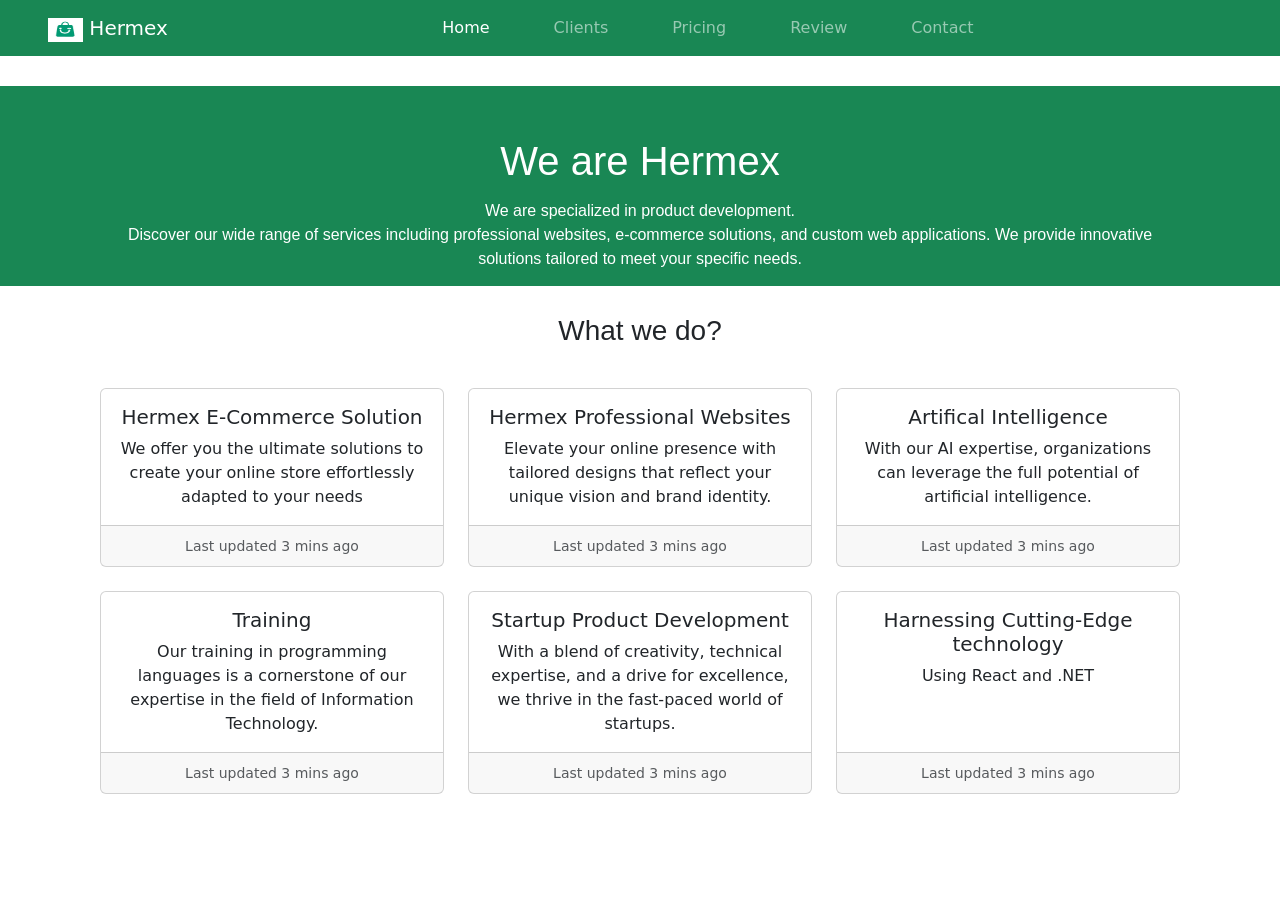
<file: index.html>
<!DOCTYPE html>
<html lang="en">
<head>
    <meta charset="UTF-8">
    <title>Hermex Software Development</title>
    <link href="https://cdn.jsdelivr.net/npm/bootstrap@5.3.3/dist/css/bootstrap.min.css" rel="stylesheet" />
    <link rel="stylesheet" href="styles/style.css"/>
</head>
<body>

<nav class="navbar navbar-expand-sm bg-success navbar-dark">
  <div class="container-fluid px-5">


    <a class="navbar-brand" href="index.html">
      <img src="images/download%20(1).jfif" alt="Logo" width="35" height="24">
      Hermex
    </a>


    <button class="navbar-toggler" type="button"
      data-bs-toggle="collapse"
      data-bs-target="#navbarNav"
      aria-controls="navbarNav"
      aria-expanded="false"
      aria-label="Toggle navigation">
      <span class="navbar-toggler-icon"></span>
    </button>


    <div class="collapse navbar-collapse justify-content-center" id="navbarNav">
      <ul class="navbar-nav">
        <li class="nav-item mx-4">
          <a class="nav-link active" href="index.html">Home</a>
        </li>
        <li class="nav-item mx-4">
          <a class="nav-link" href="clients.html">Clients</a>
        </li>
        <li class="nav-item mx-4">
          <a class="nav-link" href="pricing.html">Pricing</a>
        </li>
        <li class="nav-item mx-4">
          <a class="nav-link" href="review.html">Review</a>
        </li>
         <li class="nav-item mx-4">
          <a class="nav-link" href="contact.html">Contact</a>
        </li>
      </ul>
    </div>

  </div>
</nav>
<div class="box bg-success text-center pt-5 pb-5">
<h1 class="header">We are Hermex</h1>
    <p class="header">We are specialized in product development.<br>
Discover our wide range of services including professional websites,
e-commerce solutions, and custom web applications. We provide innovative solutions tailored to meet your specific needs.</p>
    <h3 class="text-center" id="head">What we do?</h3>
    <div class="row row-cols-1 row-cols-md-3 g-4">
  <div class="col">
    <div class="card h-100">
        <div class="card-body">
        <h5 class="card-title">Hermex E-Commerce Solution</h5>
        <p class="card-text">We offer you the ultimate solutions to create your online store effortlessly adapted to your needs</p>
      </div>
      <div class="card-footer">
        <small class="text-muted">Last updated 3 mins ago</small>
      </div>
    </div>
  </div>
  <div class="col">
    <div class="card h-100">

      <div class="card-body">
        <h5 class="card-title">Hermex Professional Websites</h5>
        <p class="card-text">Elevate your online presence with tailored designs that reflect your unique vision and brand identity.</p>
      </div>
      <div class="card-footer">
        <small class="text-muted">Last updated 3 mins ago</small>
      </div>
    </div>
  </div>
  <div class="col">
    <div class="card h-100">
      <div class="card-body">
        <h5 class="card-title">Artifical Intelligence</h5>
        <p class="card-text">With our AI expertise, organizations can leverage the full potential of artificial intelligence.</p>
      </div>
      <div class="card-footer">
        <small class="text-muted">Last updated 3 mins ago</small>
      </div>
    </div>
  </div>
        <div class="col">
    <div class="card h-100">
      <div class="card-body">
        <h5 class="card-title">Training</h5>
        <p class="card-text">Our training in programming languages is a cornerstone of our expertise in the field of Information Technology.</p>
      </div>
      <div class="card-footer">
        <small class="text-muted">Last updated 3 mins ago</small>
      </div>
    </div>
  </div>
 <div class="col">
    <div class="card h-100">
      <div class="card-body">
        <h5 class="card-title">Startup Product Development</h5>
        <p class="card-text">With a blend of creativity, technical expertise, and a drive for excellence, we thrive in the fast-paced world of startups.</p>
      </div>
      <div class="card-footer">
        <small class="text-muted">Last updated 3 mins ago</small>
      </div>
    </div>
  </div>
      <div class="col">
    <div class="card h-100">
      <div class="card-body">
        <h5 class="card-title">Harnessing Cutting-Edge technology</h5>
        <p class="card-text">Using React and .NET</p>
      </div>
      <div class="card-footer">
        <small class="text-muted">Last updated 3 mins ago</small>
      </div>
    </div>
  </div>


</div>

</div>



</body>
</html>
</file>
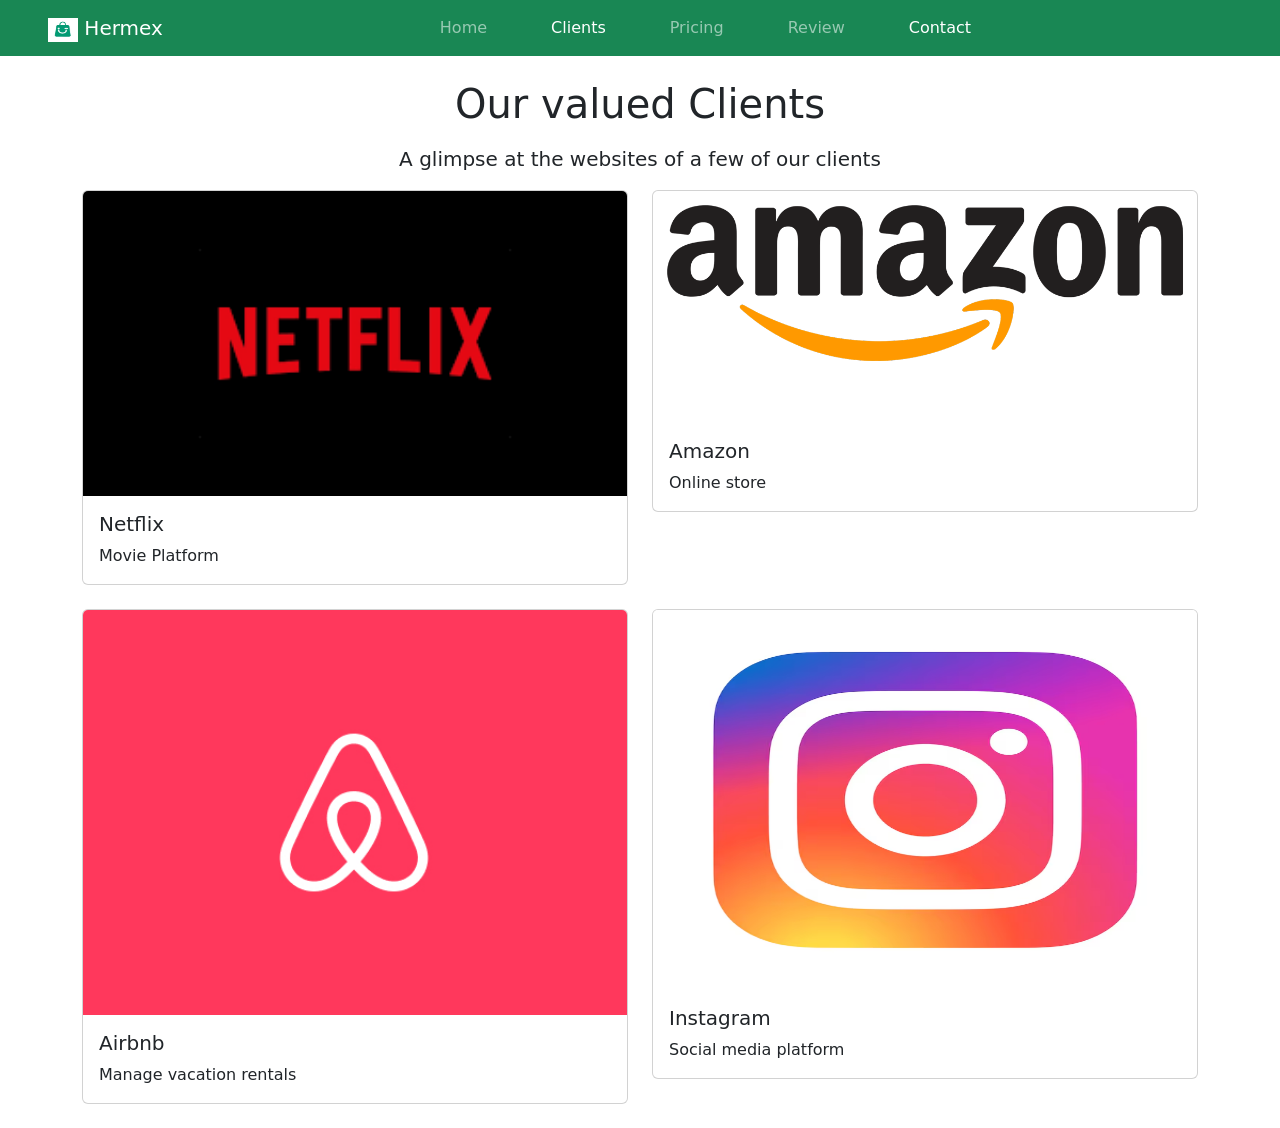
<file: clients.html>
<!DOCTYPE html>
<html lang="en">
<head>
    <meta charset="UTF-8">
    <title>Clients</title>
    <link href="https://cdn.jsdelivr.net/npm/bootstrap@5.3.3/dist/css/bootstrap.min.css" rel="stylesheet" />
    <link rel="stylesheet" href="styles/style.css"/>
</head>
<body>
<nav class="navbar navbar-expand-sm bg-success navbar-dark">
  <div class="container-fluid px-5">


    <a class="navbar-brand" href="index.html">
      <img src="images/download%20(1).jfif" alt="Logo" width="30" height="24">
      Hermex
    </a>


    <button class="navbar-toggler" type="button"
      data-bs-toggle="collapse"
      data-bs-target="#navbarNav"
      aria-controls="navbarNav"
      aria-expanded="false"
      aria-label="Toggle navigation">
      <span class="navbar-toggler-icon"></span>
    </button>


    <div class="collapse navbar-collapse justify-content-center" id="navbarNav">
      <ul class="navbar-nav">
        <li class="nav-item mx-4">
          <a class="nav-link " href="index.html">Home</a>
        </li>
        <li class="nav-item mx-4">
          <a class="nav-link active" href="clients.html">Clients</a>
        </li>
        <li class="nav-item mx-4">
          <a class="nav-link" href="pricing.html">Pricing</a>
        </li>
        <li class="nav-item mx-4">
          <a class="nav-link" href="review.html">Review</a>
        </li>
         <li class="nav-item mx-4">
          <a class="nav-link active" href="contact.html">Contact</a>
        </li>
      </ul>
    </div>

  </div>
</nav>
<main class="container py-4">
<h1 class="mb-3 text-center">Our valued Clients</h1>
    <p class="lead text-center">A glimpse at the websites of a few of our clients</p>
  <div class="row row-cols-1 row-cols-md-2 g-4">
  <div class="col">
    <div class="card">
      <img src="images/netflix.png" class="card-img-top" >
      <div class="card-body">
        <h5 class="card-title client-title">Netflix</h5>
        <p class="card-text">Movie Platform</p>
      </div>
    </div>
  </div>
    <div class="col mb-3">
    <div class="card ">
      <img src="images/amazon_logo.png" class="card-img-top mb-5" >
      <div class="card-body">
        <h5 class="card-title client-title">Amazon</h5>
        <p class="card-text">Online store</p>
      </div>
    </div>
  </div>

  <div class="col">
    <div class="card">
      <img src="images/airbnb.png" class="card-img-top">
      <div class="card-body">
        <h5 class="card-title">Airbnb</h5>
        <p class="card-text">Manage vacation rentals</p>
      </div>
    </div>
  </div>

     <div class="col">
    <div class="card">
      <img src="images/instagram.avif" width="510" height="380"class="card-img-top">
      <div class="card-body">
        <h5 class="card-title">Instagram</h5>
        <p class="card-text">Social media platform</p>
      </div>
    </div>
  </div>

</div>
</main>
</body>
</html>
</file>
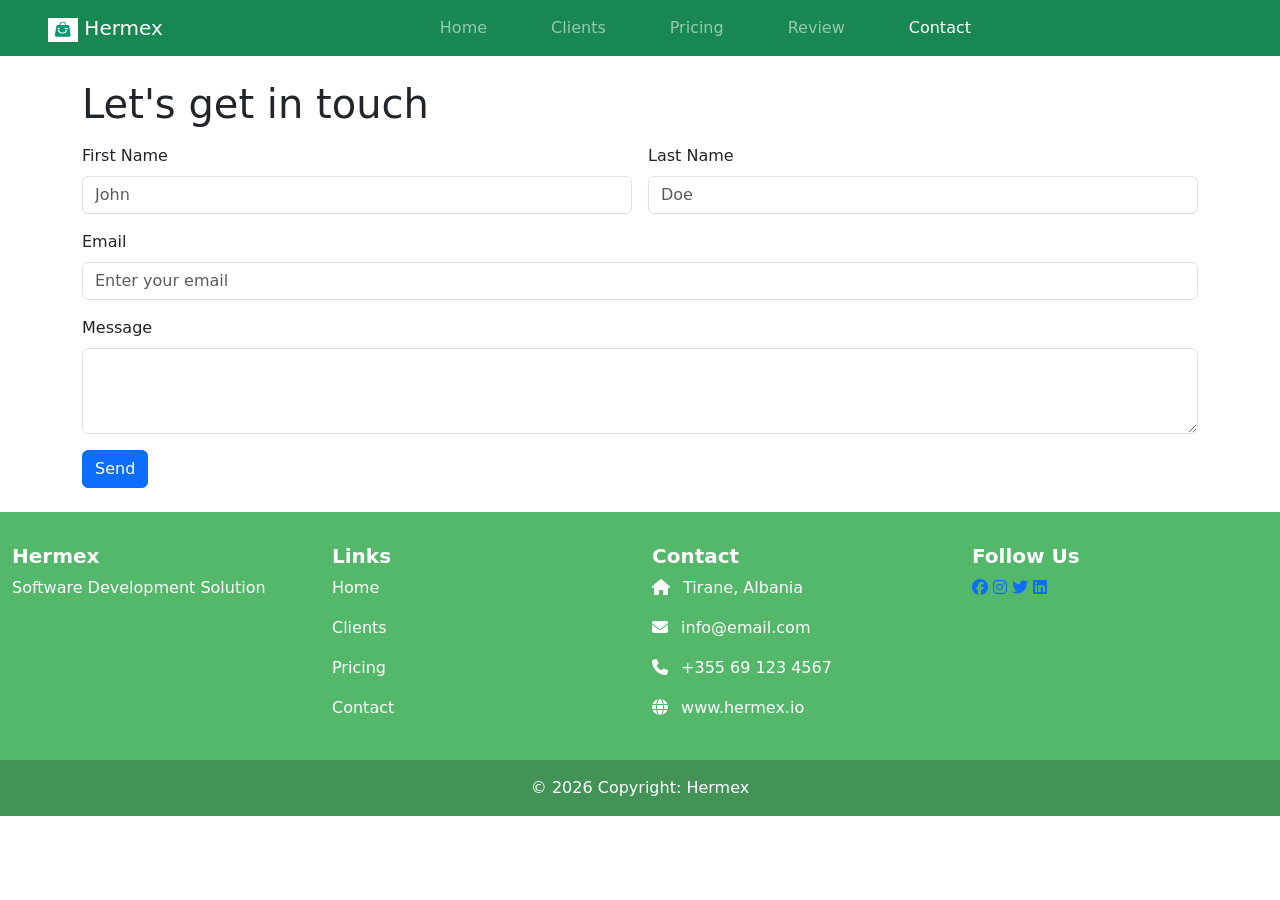
<file: contact.html>
<!DOCTYPE html>
<html lang="en">
<head>
    <meta charset="UTF-8">
    <title>Title</title>
  <link href="https://cdn.jsdelivr.net/npm/bootstrap@5.3.3/dist/css/bootstrap.min.css" rel="stylesheet" />
    <link rel="stylesheet" href="styles/style_1.css"/>
  <link href="https://cdnjs.cloudflare.com/ajax/libs/font-awesome/6.4.2/css/all.min.css" rel="stylesheet">
</head>
<body>
<nav class="navbar navbar-expand-sm bg-success navbar-dark">
  <div class="container-fluid px-5">


    <a class="navbar-brand" href="index.html">
      <img src="images/download%20(1).jfif" alt="Logo" width="30" height="24">
      Hermex
    </a>


    <button class="navbar-toggler" type="button"
      data-bs-toggle="collapse"
      data-bs-target="#navbarNav"
      aria-controls="navbarNav"
      aria-expanded="false"
      aria-label="Toggle navigation">
      <span class="navbar-toggler-icon"></span>
    </button>


    <div class="collapse navbar-collapse justify-content-center" id="navbarNav">
      <ul class="navbar-nav">
        <li class="nav-item mx-4">
          <a class="nav-link " href="index.html">Home</a>
        </li>
        <li class="nav-item mx-4">
          <a class="nav-link" href="clients.html">Clients</a>
        </li>
        <li class="nav-item mx-4">
          <a class="nav-link" href="pricing.html">Pricing</a>
        </li>
        <li class="nav-item mx-4">
          <a class="nav-link" href="review.html">Review</a>
        </li>
         <li class="nav-item mx-4">
          <a class="nav-link active" href="contact.html">Contact</a>
        </li>
      </ul>
    </div>

  </div>
</nav>

 <main class="container py-4">
    <h1 class="mb-3">Let's get in touch</h1>

    <form class="row g-3">
      <div class="col-md-6">
        <label for="firstName" class="form-label">First Name</label>
        <input type="text" class="form-control" id="firstName" placeholder="John" />
      </div>
      <div class="col-md-6">
        <label for="lastName" class="form-label">Last Name</label>
        <input type="text" class="form-control" id="lastName" placeholder="Doe" />
      </div>
      <div class="col-12">
        <label for="email" class="form-label">Email</label>
        <input type="email" class="form-control" id="email" placeholder="Enter your email" />
      </div>
      <div class="col-12">
        <label for="message" class="form-label">Message</label>
        <textarea class="form-control" id="message" rows="3"></textarea>
      </div>
      <div class="col-12">
        <button type="submit" class="btn btn-primary">Send</button>
      </div>
    </form>
  </main>
<footer class="text-white pt-3">

<div class="container-fluid text-center text-md-start">
<div class="row">

<div class="col-md-3 mt-3">
<h5 class="fw-bold">Hermex</h5>
<p>
Software Development Solution
</p>
</div>

<div class="col-md-3 mt-3">
<h5 class="fw-bold">Links</h5>
<p><a href="index.html" class="text-white text-decoration-none">Home</a></p>
<p><a href="clients.html" class="text-white text-decoration-none">Clients</a></p>
<p><a href="pricing.html" class="text-white text-decoration-none">Pricing</a></p>
<p><a href="contact.html" class="text-white text-decoration-none">Contact</a></p>
</div>

<div class="col-md-3 mt-3">
<h5 class="fw-bold">Contact</h5>

<p><i class="fas fa-home me-2"></i> Tirane, Albania</p>
<p><i class="fas fa-envelope me-2"></i> info@email.com</p>
<p><i class="fas fa-phone me-2"></i> +355 69 123 4567</p>
<p><i class="fas fa-globe me-2"></i> www.hermex.io</p>

</div>

<div class="col-md-3 mt-3">
<h5 class="fw-bold">Follow Us</h5>

<a href="facebook.com" class="social-icon"><i class="fab fa-facebook"></i></a>
<a href="instagram.com" class="social-icon"><i class="fab fa-instagram"></i></a>
<a href="twitter.com" class="social-icon"><i class="fab fa-twitter"></i></a>
<a href="linkedin.com" class="social-icon"><i class="fab fa-linkedin"></i></a>

</div>

</div>
</div>

<div class="text-center p-3 mt-4 copyright">
© 2026 Copyright: Hermex
</div>

</footer>
</body>
</html>
</file>
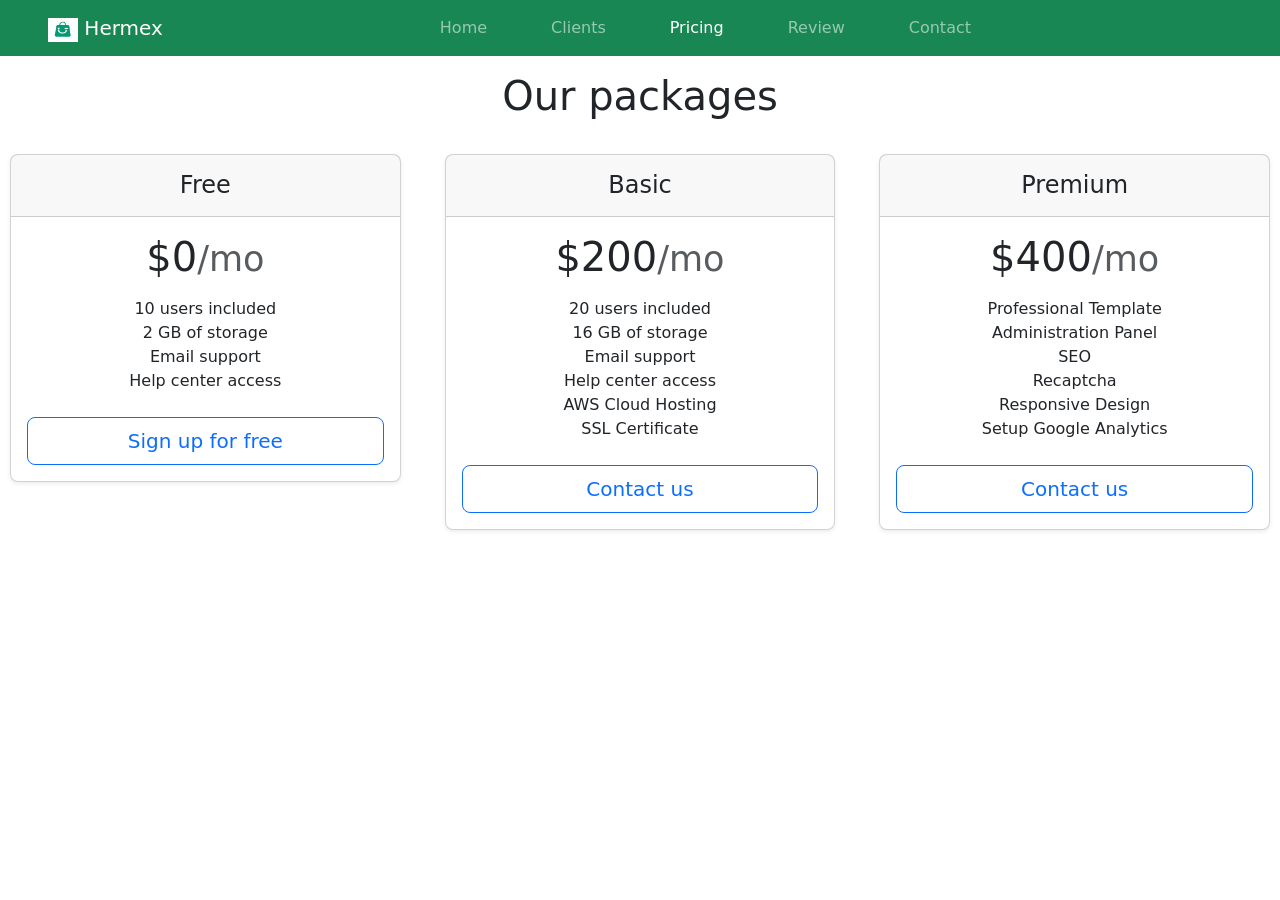
<file: pricing.html>
<!DOCTYPE html>
<html lang="en">
<head>
    <meta charset="UTF-8">
    <title>Pricing</title>
    <link href="https://cdn.jsdelivr.net/npm/bootstrap@5.3.3/dist/css/bootstrap.min.css" rel="stylesheet" />
    <link rel="stylesheet" href="styles/style_1.css"/>
</head>
<body>
<nav class="navbar navbar-expand-sm bg-success navbar-dark">
  <div class="container-fluid px-5">


    <a class="navbar-brand" href="index.html">
      <img src="images/download%20(1).jfif" alt="Logo" width="30" height="24">
      Hermex
    </a>


    <button class="navbar-toggler" type="button"
      data-bs-toggle="collapse"
      data-bs-target="#navbarNav"
      aria-controls="navbarNav"
      aria-expanded="false"
      aria-label="Toggle navigation">
      <span class="navbar-toggler-icon"></span>
    </button>


    <div class="collapse navbar-collapse justify-content-center" id="navbarNav">
      <ul class="navbar-nav">
        <li class="nav-item mx-4">
          <a class="nav-link " href="index.html">Home</a>
        </li>
        <li class="nav-item mx-4">
          <a class="nav-link " href="clients.html">Clients</a>
        </li>
        <li class="nav-item mx-4">
          <a class="nav-link active" href="pricing.html">Pricing</a>
        </li>
        <li class="nav-item mx-4">
          <a class="nav-link" href="review.html">Review</a>
        </li>
         <li class="nav-item mx-4">
          <a class="nav-link" href="contact.html">Contact</a>
        </li>
      </ul>
    </div>

  </div>
</nav>
<main class="container">
    <h1 class="mt-3 mb-4 text-center">Our packages</h1>

</main>

<div class="row row-cols-1 row-cols-md-4 mb-3 text-center">

  <div class="col-md-4">
    <div class="card mb-4 rounded-3 shadow-sm">
      <div class="card-header py-3">
        <h4 class="my-0 fw-normal">Free</h4>
      </div>
      <div class="card-body">
        <h1 class="card-title pricing-card-title">$0<small class="text-body-secondary fw-light">/mo</small></h1>
        <ul class="list-unstyled mt-3 mb-4">
          <li>10 users included</li>
          <li>2 GB of storage</li>
          <li>Email support</li>
          <li>Help center access</li>
        </ul>
        <button type="button" class="w-100 btn btn-lg btn-outline-primary">Sign up for free</button>
      </div>
    </div>
  </div>

  <div class="col-md-4">
    <div class="card mb-4 rounded-3 shadow-sm">
      <div class="card-header py-3">
        <h4 class="my-0 fw-normal">Basic</h4>
      </div>
      <div class="card-body">
        <h1 class="card-title pricing-card-title">$200<small class="text-body-secondary fw-light">/mo</small></h1>
        <ul class="list-unstyled mt-3 mb-4">
          <li>20 users included</li>
          <li>16 GB of storage</li>
          <li>Email support</li>
          <li>Help center access</li>
          <li>AWS Cloud Hosting</li>
          <li>SSL Certificate</li>
        </ul>
        <a href="contact.html" class="w-100 btn btn-lg btn-outline-primary">Contact us</a>
      </div>
    </div>
  </div>


  <div class="col-md-4">
    <div class="card mb-4 rounded-3 shadow-sm">
      <div class="card-header py-3">
        <h4 class="my-0 fw-normal">Premium</h4>
      </div>
      <div class="card-body">
        <h1 class="card-title pricing-card-title">$400<small class="text-body-secondary fw-light">/mo</small></h1>
        <ul class="list-unstyled mt-3 mb-4">
          <li>Professional Template</li>
          <li>Administration Panel</li>
          <li>SEO</li>
          <li>Recaptcha</li>
          <li>Responsive Design</li>
          <li>Setup Google Analytics</li>
        </ul>
        <a href="contact.html" class="w-100 btn btn-lg btn-outline-primary">Contact us</a>
      </div>
    </div>
  </div>
</div>



</div>
</body>
</html>
</file>
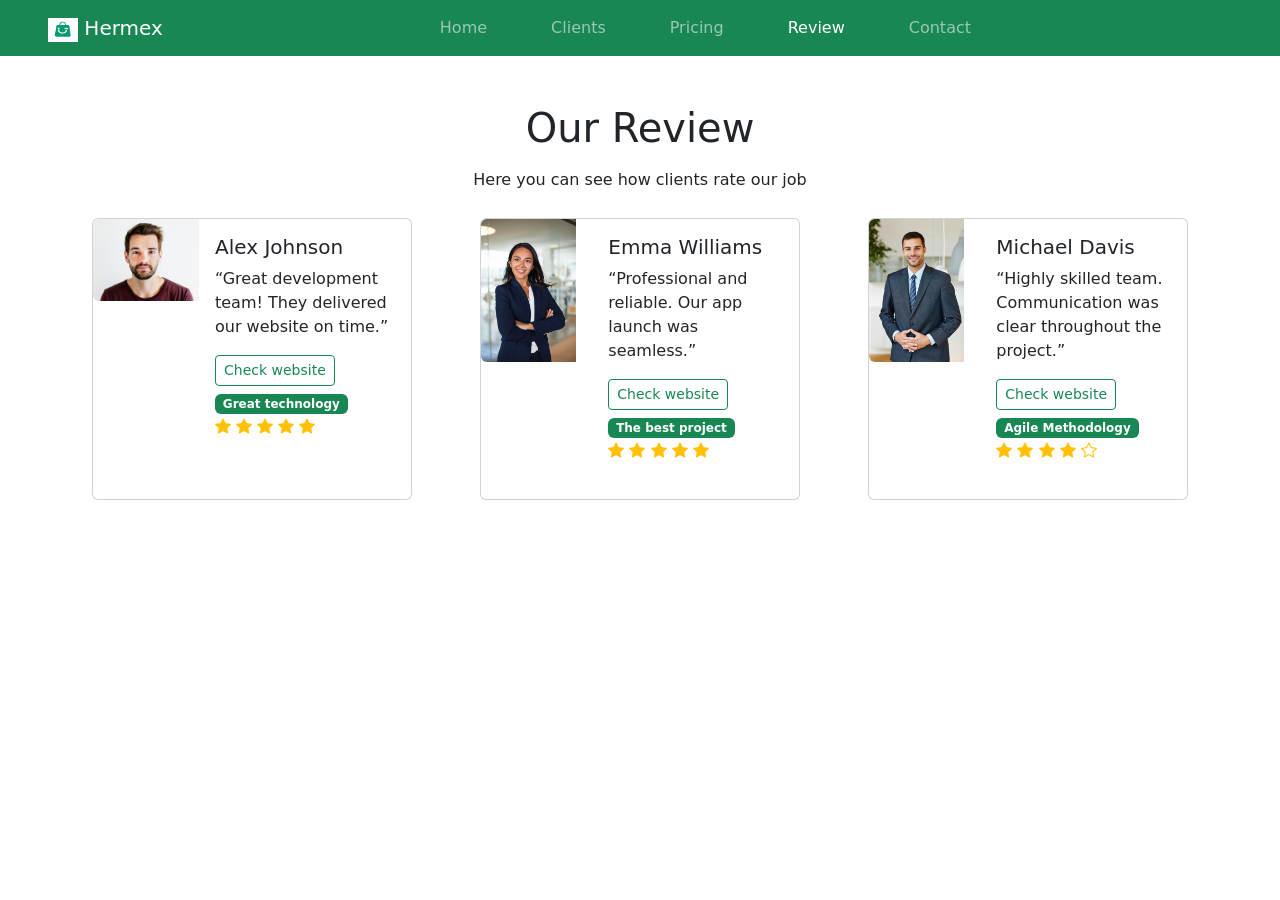
<file: review.html>
<!DOCTYPE html>
<html lang="en">
<head>
    <meta charset="UTF-8">
    <title>Title</title>
  <link href="https://cdn.jsdelivr.net/npm/bootstrap@5.3.3/dist/css/bootstrap.min.css" rel="stylesheet" />
    <link rel="stylesheet" href="styles/style_1.css"/>
    <link rel="stylesheet" href="https://cdn.jsdelivr.net/npm/bootstrap-icons@1.10.5/font/bootstrap-icons.css">

</head>
<body>
 <nav class="navbar navbar-expand-sm bg-success navbar-dark">
  <div class="container-fluid px-5">


    <a class="navbar-brand" href="index.html">
      <img src="images/download%20(1).jfif" alt="Logo" width="30" height="24">
      Hermex
    </a>


    <button class="navbar-toggler" type="button"
      data-bs-toggle="collapse"
      data-bs-target="#navbarNav"
      aria-controls="navbarNav"
      aria-expanded="false"
      aria-label="Toggle navigation">
      <span class="navbar-toggler-icon"></span>
    </button>


    <div class="collapse navbar-collapse justify-content-center" id="navbarNav">
      <ul class="navbar-nav">
        <li class="nav-item mx-4">
          <a class="nav-link " href="index.html">Home</a>
        </li>
        <li class="nav-item mx-4">
          <a class="nav-link" href="clients.html">Clients</a>
        </li>
        <li class="nav-item mx-4">
          <a class="nav-link" href="pricing.html">Pricing</a>
        </li>
        <li class="nav-item mx-4">
          <a class="nav-link active" href="review.html">Review</a>
        </li>
         <li class="nav-item mx-4">
          <a class="nav-link" href="contact.html">Contact</a>
        </li>
      </ul>
    </div>

  </div>
</nav>
<div class="container mt-5">
<h1 class="mb-3 text-center">Our Review</h1>
    <p class="mb-3 text-center">Here you can see how clients rate our job</p>

 <div class="row g-5 justify-content-center">
    <div class="col-md-4">
      <div class="card h-100">
        <div class="row g-0">
          <div class="col-4">
            <img src="images/alex.jfif" class="img-fluid rounded-start" alt="Client Image">
          </div>
          <div class="col-8">
            <div class="card-body">
              <h5 class="card-title">Alex Johnson</h5>
              <p class="card-text">“Great development team! They delivered our website on time.”</p>
                <button type="button" class="btn btn-outline-success btn-sm">Check website</button>
                <span class="badge badge-pill bg-success mt-2">Great technology</span>
                <div class="text-warning">
              <i class="bi bi-star-fill"></i>
              <i class="bi bi-star-fill"></i>
              <i class="bi bi-star-fill"></i>
             <i class="bi bi-star-fill"></i>
                    <i class="bi bi-star-fill"></i>

             </div>

            </div>
          </div>
        </div>
      </div>
    </div>
   <div class="col-md-4">
      <div class="card h-100">
        <div class="row g-3">
          <div class="col-4">
            <img src="images/women.avif" class="img-fluid rounded-start" alt="Client Image">
          </div>
          <div class="col-8">
            <div class="card-body">
              <h5 class="card-title">Emma Williams</h5>
              <p class="card-text">“Professional and reliable. Our app launch was seamless.”</p>
                <button type="button" class="btn btn-outline-success btn-sm">Check website</button>
                <span class="badge badge-pill bg-success mt-2">The best project</span>
                 <div class="text-warning">
              <i class="bi bi-star-fill"></i>
              <i class="bi bi-star-fill"></i>
              <i class="bi bi-star-fill"></i>
             <i class="bi bi-star-fill"></i>
                     <i class="bi bi-star-fill"></i>

             </div>

            </div>
          </div>
        </div>
      </div>
    </div>

    <div class="col-md-4">
      <div class="card h-100">
        <div class="row g-3">
          <div class="col-4">
            <img src="images/man.avif" class="img-fluid rounded-start" alt="Client Image">
          </div>
          <div class="col-8">
            <div class="card-body">
              <h5 class="card-title">Michael Davis</h5>
              <p class="card-text">“Highly skilled team. Communication was clear throughout the project.”</p>
              <button type="button" class="btn btn-outline-success btn-sm">Check website</button>
                <span class="badge badge-pill bg-success mt-2">Agile Methodology</span>
               <div class="text-warning">
              <i class="bi bi-star-fill"></i>
              <i class="bi bi-star-fill"></i>
              <i class="bi bi-star-fill"></i>
             <i class="bi bi-star-fill"></i>
                   <i class="bi bi-star"></i>

             </div>
            </div>
          </div>
        </div>
      </div>
    </div>
  </div>
</div>
</body>
</html>
</file>
<file: styles/style.css>
.box{
height: 200px;
padding: 100px;
margin: 30px 0px;
}

.header {
font-family: arial;
color: white;
weight: 400px;
padding: 3px;
}

#head{
margin: 40px;
font-family: arial;

}
.card{
transition: background-color 0.3s ease, transform 0.3s ease;
}
.card:hover{
 background-color: #28a745cc;
 color: white;
 transform: scale(1.05);

}
.card-title:hover{

}
</file>
<file: styles/style_1.css>
.card{
transition: background-color 0.3s ease, transform 0.3s ease;
margin: 10px;
}
.card:hover{
 transform: translateY(-5px);
}

footer {
background-color: #28a745cc;
}
.copyright{
background-color: rgba(0,0,0,0.2);
}
</file>
